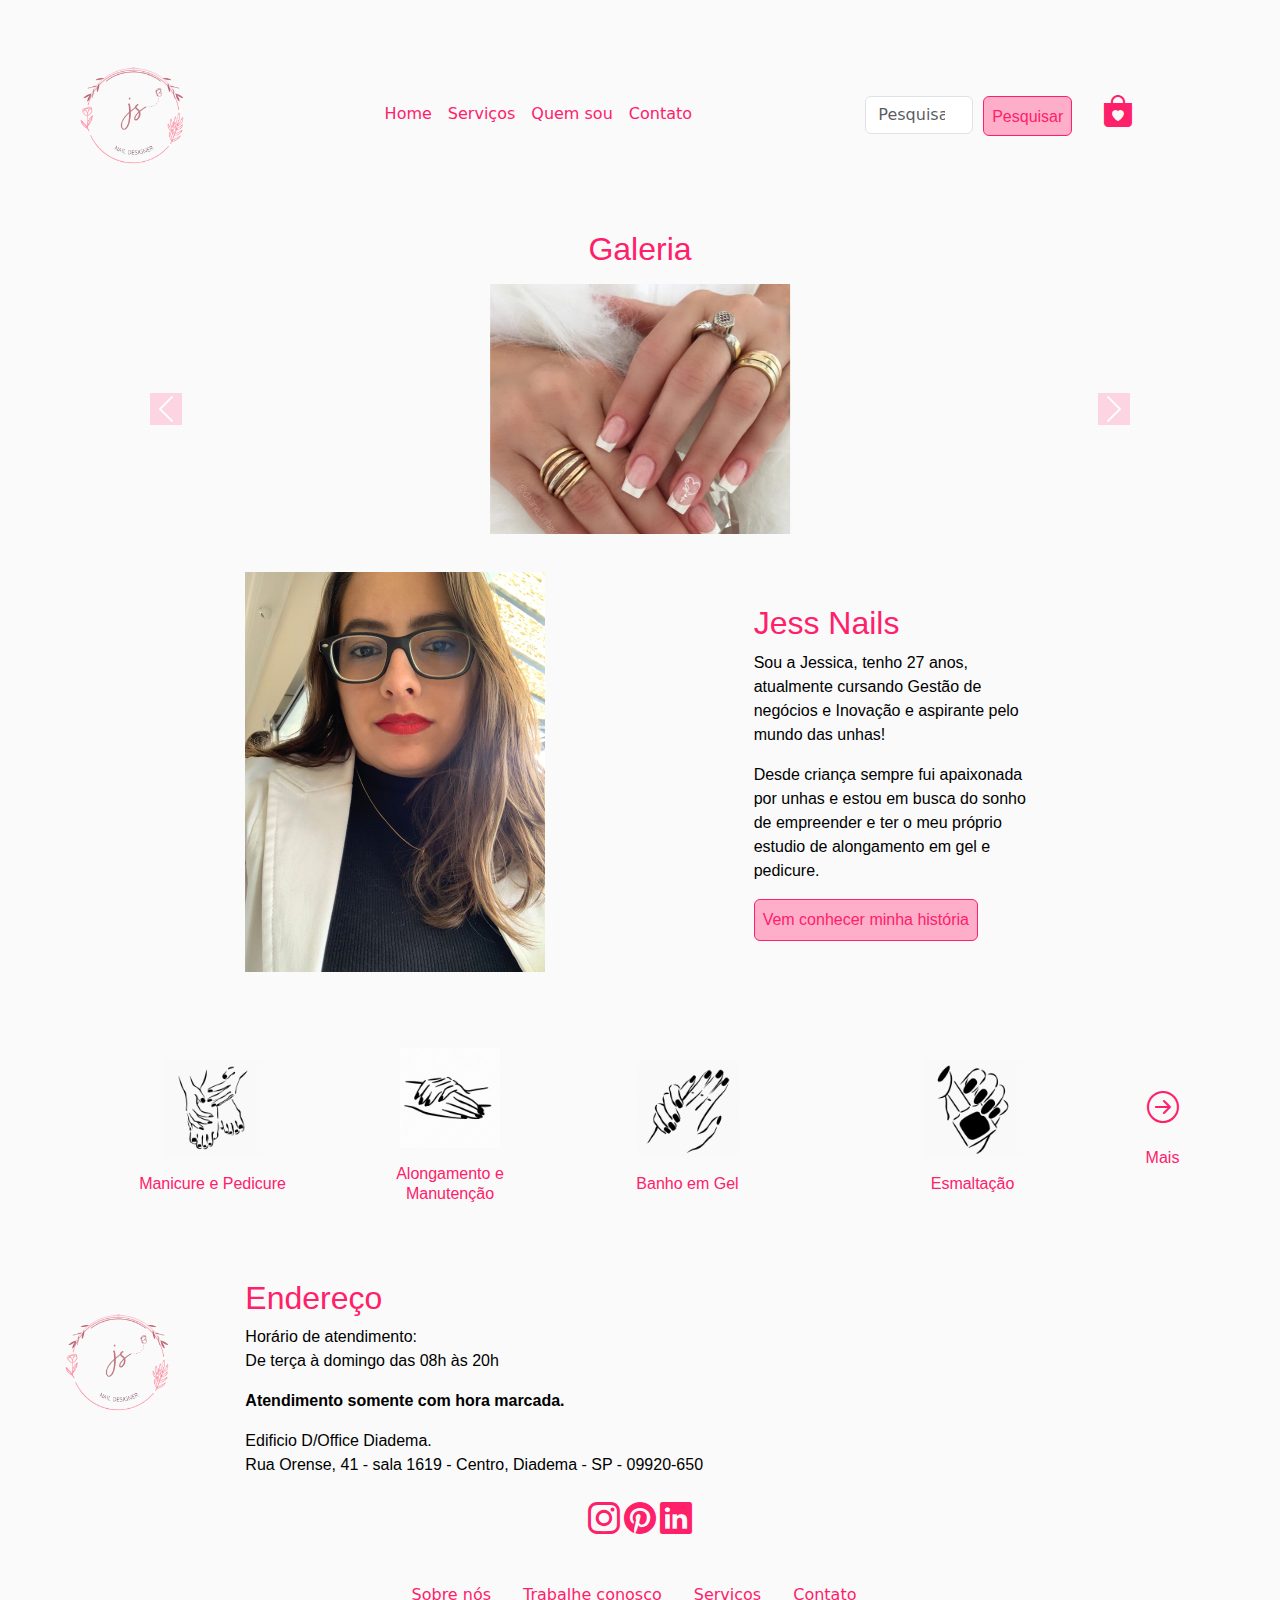
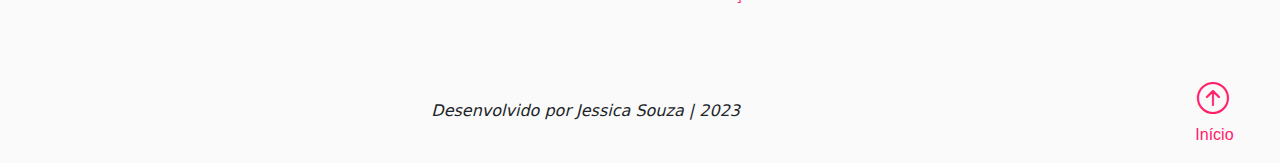
<file: index.html>
<!DOCTYPE html>
<html>

<head>
    <link rel="stylesheet" href="https://cdn.jsdelivr.net/npm/bootstrap-icons@1.11.1/font/bootstrap-icons.css">
    <link rel="shortcut icon" type="imagem/x-icon" href="imagens do projeto/favicon.ico"/>
    <title>Jess Nails</title>
    <link rel="stylesheet" type="text/css" href="css/bootstrap.min.css">
    <link rel="stylesheet" type="text/css" href="home.css">
    <script type="text/javascript" src="js/bootstrap.min.js"></script>
</head>

<body>

    <header class="topo shadow-fluid">
        <div class="container-fluid">
            <div class="row">
                <div class="col-2">
                    <img id="logo" src="imagens do projeto/Logo3.png" class="rounded mx-auto d-block" alt="Logotipo">
                </div>

                <div class="col-6 centerdiv">
                    <nav class="nav nav-underline">
                        <a class="nav-link" href="index.html">Home</a>
                        <a class="nav-link" href="products.html">Serviços</a>
                        <a class="nav-link" href="aboutme.html">Quem sou</a>
                        <a class="nav-link" href="contactforms.html">Contato</a>
                    </nav>
                </div>

                <div class="col-3 centerdiv">
                    <!--ICONE DE BOLSA DE COMPRA ESTÁ NO SITE POIS POSTERIORMENTE TERÁ LOJA DE PRODUTOS PARA COMPRA, ESTÁ ALINHADO PARA VER COMO FICARÁ NO LAYOUT DO SITE-->
                    <form class="d-flex" role="search">
                        <input class="form-control" type="search" placeholder="Pesquisar" aria-label="Search">
                        <button id="search-button" class="btn" type="submit">Pesquisar</button>
                        <i class="bi bi-bag-heart-fill"></i>
                    </form>
                </div>
            </div>
        </div>
    </header>

    <section>
        <p class="h4 text-center">Galeria</p>
        <div class="container mt-3">
            
            <div id="meuslide" class="carousel slide" data-bs-ride="carousel">
                <div class="carousel-inner">
                    <div class="carousel-item active">
                        <img class="w-100" src="imagens do projeto/gal1.jpg" alt="imagem1">
                    </div>

                    <div class="carousel-item">
                        <img class="w-100" src="imagens do projeto/gal2.jpg" alt="imagem2">
                    </div>

                    <div class="carousel-item">
                        <img class="w-100" src="imagens do projeto/gal3.jpg" alt="imagem3">
                    </div>

                    <div class="carousel-item">
                        <img class="w-100" src="imagens do projeto/gal4.jpg" alt="imagem3">
                    </div>

                    <div class="carousel-item">
                        <img class="w-100" src="imagens do projeto/gal5.jpg" alt="imagem3">
                    </div>

                    <div class="carousel-item">
                        <img class="w-100" src="imagens do projeto/gal6.jpg" alt="imagem3">
                    </div>

                    <div class="carousel-item">
                        <img class="w-100" src="imagens do projeto/gal8.jpg" alt="imagem3">
                    </div>
                </div>

                <button class="carousel-control-prev" href="#meuslide" role="button" data-bs-slide="prev">
                    <span class="carousel-control-prev-icon"></span>
                </button>

                <button class="carousel-control-next" href="#meuslide" role="button" data-bs-slide="next">
                    <span class="carousel-control-next-icon"></span>
                    <span class="visually-hidden">Next</span>
                </button>
            </div>
        </div>
    </section>

    <section class="banner-topo centerdiv">
        <div class="container-fluid mt-2">
            <div class="row centerdiv">
                <div class="col-5">
                    <img src="imagens do projeto/eu.jpeg" alt="banner" style="width: 300px;">
                </div>
                <div class="col-3">
                    <h1 class="h4"> Jess Nails</h1>
                    <p class="p">Sou a Jessica, tenho 27 anos, atualmente cursando Gestão de negócios e Inovação e
                        aspirante pelo
                        mundo das unhas!</p>
                    <p class="p">Desde criança sempre fui apaixonada por unhas e estou em busca do sonho de empreender e
                        ter o meu
                        próprio estudio de alongamento em gel e pedicure. </p>
                    <a class="btn btn-success width 50px" href="aboutme.html">Vem conhecer minha história</a>
                </div>
            </div>
        </div>
    </section>

    <body>
        <section class="destaque">
            <div class="container mt-3">
                <div class="row centerdiv">
                    <div class="col-3 text-center">
                        <img src="imagens do projeto/manicurepedicure.png" href="products.html" class="d-block mx-auto"
                            alt="Destaque1" style="width: 100px" ;>
                        <h4 class="cor-do-destaque mt-3">Manicure e Pedicure</h4>
                    </div>
                    <div class="col-2 text-center">
                        <img src="imagens do projeto/manicure.jpg" href="products.html" class="d-block mx-auto"
                            alt="Destaque2" style="width: 100px;">
                        <h4 class="cor-do-destaque mt-3">Alongamento e Manutenção</h4>
                    </div>
                    <div class="col-3 text-center">
                        <img src="imagens do projeto/bangel.png" href="products.html" class="d-block mx-auto"
                            alt="Destaque3" style="width: 100px;">
                        <h4 class="cor-do-destaque mt-3">Banho em Gel</h4>
                    </div>
                    <div class="col-3 text-center">
                        <img src="imagens do projeto/esmalte2.png" href="products.html" class="d-block mx-auto"
                            alt="Destaque4" style="width: 100px;">
                        <h4 class="cor-do-destaque mt-3">Esmaltação</h4>
                    </div>
                    <div class="col-1 text-center">
                        <a href="products.html"><i id="more-button" class="bi bi-arrow-right-circle"></i></a>
                        <h4 class="cor-do-destaque mt-3">Mais</h4>
                    </div>
                </div>
            </div>
        </section>

        <footer class="rodape">
            <div class="container-fluid">
                <div class="row">
                    <div class="col-2 mt-2">
                        <img class="mt-2" src="imagens do projeto/Logo3.png" class="d-block" alt="Logotipo"
                            style="width: 150px;">
                    </div>
                    <div class="col-6 mt-2">
                        <h4 class="h4">Endereço</h4>
                        <p class="p">Horário de atendimento:
                            </br>De terça à domingo das 08h às 20h</p>
                        <p class="p"><strong>Atendimento somente com hora marcada.</strong></p>
                        <p class="p"> Edificio D/Office Diadema.
                            </br>Rua Orense, 41 - sala 1619 - Centro, Diadema - SP - 09920-650</p>
                    </div>
                    <div class="col-4 mt-2 centerdiv">
                        <iframe
                            src="https://www.google.com/maps/embed?pb=!1m14!1m8!1m3!1d14614.883603843195!2d-46.619365!3d-23.685937!3m2!1i1024!2i768!4f13.1!3m3!1m2!1s0x94ce45c3363e736d%3A0x8097e8b9f5101768!2sCondom%C3%ADnio%20D%2FOffice!5e0!3m2!1spt-BR!2sbr!4v1696365318016!5m2!1spt-BR!2sbr"
                            width="300" height="200" style="border:0;" allowfullscreen="" loading="lazy"
                            referrerpolicy="no-referrer-when-downgrade">
                        </iframe>
                    </div>

                    <div class="col-12 centerdiv">
                        <i id="insta-icon" class="bi bi-instagram"></i>
                        <i id="pin-icon" class="bi bi-pinterest"></i>
                        <i id="in-icon" class="bi bi-linkedin"></i>
                    </div>

                    <div class="col-12 institucional">
                        <div class="row">
                            <ul class="nav centerdiv">
                                <li class="nav-link">
                                    <a class="end-link" href="aboutme.html" aria-current="page" href="#">Sobre nós</a>
                                </li>
                                <li class="nav-link">
                                    <a class="end-link" href="work.html" ;>Trabalhe conosco</a>
                                </li>
                                <li class="nav-link">
                                    <a class="end-link" href="products.html">Serviços</a>
                                </li>
                                <li class="nav-link">
                                    <a class="end-link" href="contactforms.html" aria-disabled="true">Contato</a>
                                </li>
                            </ul>
                        </div>
                    </div>
        </footer>

        <div class="row">
            <div class="col-11 centerdiv">
                <p><i>Desenvolvido por Jessica Souza | 2023</i></p>
            </div>
            <div class="col-1">
                <div>
                    <i id="btn-top" class="bi bi-arrow-up-circle"></i>
                    <p class="p" style="color: #ff206a" ;>Início</p>
                </div>
            </div>
        </div>

        <script>
            const btn = document.getElementById("btn-top");
            btn.addEventListener("click", function () {
                window.scrollTo({
                    top: 0, behavior: "smooth"

                })
            })

            const instaIcon = document.getElementById("insta-icon");
            instaIcon.addEventListener("click", function () {
                window.open("https://instagram.com/srss.jess?igshid=OGQ5ZDc2ODk2ZA==")

            })


             const pinIcon = document.getElementById("pin-icon");
            pinIcon.addEventListener("click", function () {
                window.open("https://pin.it/5BH2lYU")

            })


            const inIcon= document.getElementById("in-icon");
            inIcon.addEventListener("click", function () {
                window.open("https://www.linkedin.com/in/jessica-soares")
            })
        </script>
    </body>

</html>
</file>
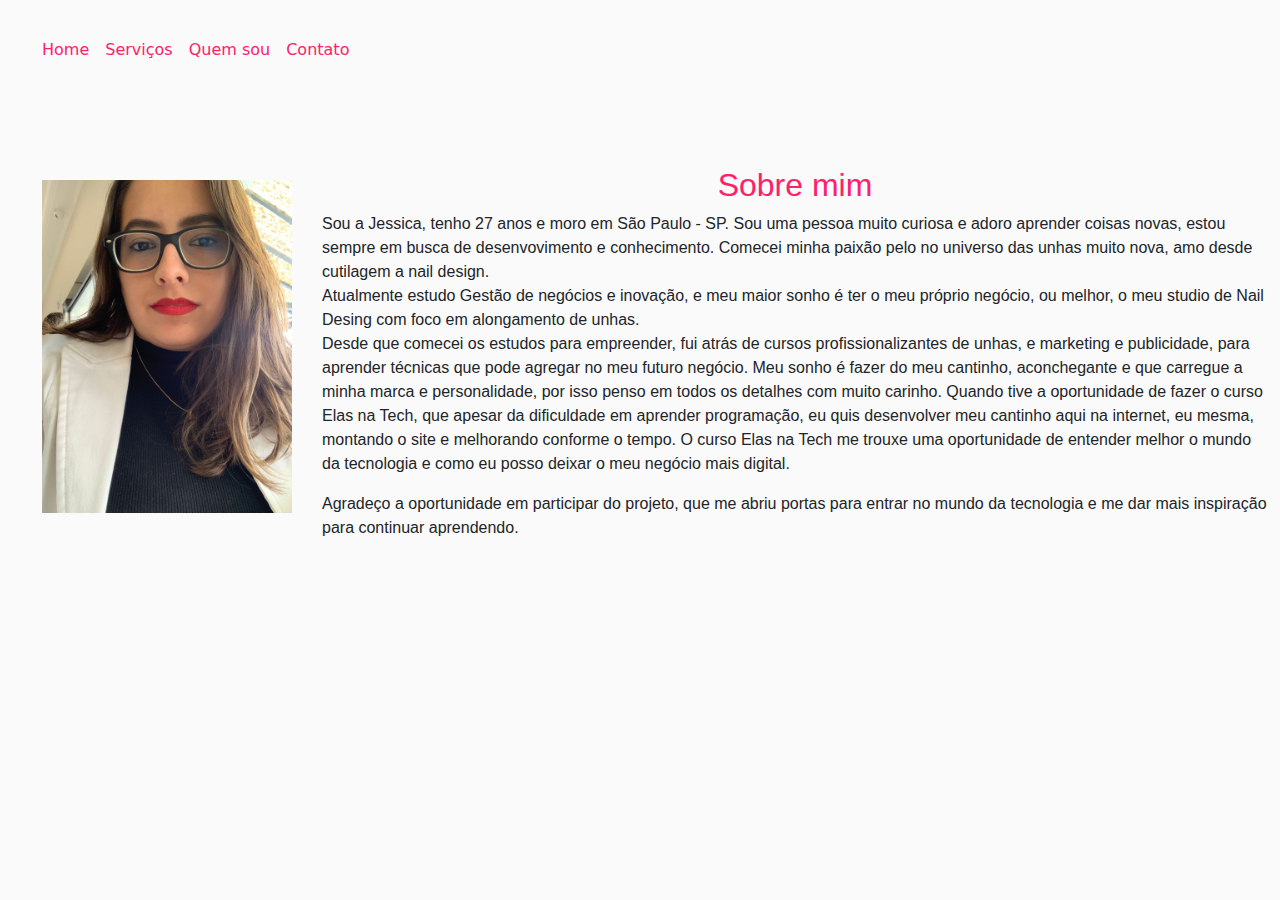
<file: aboutme.html>
<!DOCTYPE html>

<head>
    <title>Sobre mim</title>
    <link rel="stylesheet" type="text/css" href="css/bootstrap.min.css">
    <link rel="stylesheet" type="text/css" href="aboutme.css">
    <script type="text/javascript" src="js/bootstrap.min.js"></script>
    <link rel="shortcut icon" type="imagem/x-icon" href="imagens do projeto/favicon.ico"/>
</head>

<body class="color">

    <header class="topo shadow-fluid">
        <div class="container-fluid">
            <div class="row">
                <div class="col-12">
                    <nav class="nav nav-underline">
                        <a class="nav-link" href="index.html">Home</a>
                        <a class="nav-link" href="products.html">Serviços</a>
                        <a class="nav-link" href="aboutme.html">Quem sou</a>
                        <a class="nav-link" href="contactforms.html">Contato</a>
                    </nav>
                </div>
            </div>
        </div>
    </header>

    <section>
        <div class="container-fluid">
            <div class="row">
                <div class="col-12 mb-5 mt-5">
                    <img src="imagens do projeto/eu.jpeg" alt="Logotipo" style="width: 250px; float: left; margin: 30px"
                        ;>
                    <p class="h4 mt-3">Sobre mim</p>
                    <p class="p mt-2">Sou a Jessica, tenho 27 anos e moro em São Paulo - SP. Sou uma pessoa muito
                        curiosa e adoro aprender coisas novas, estou sempre em busca de desenvovimento e conhecimento.
                        Comecei minha paixão pelo no universo das unhas muito nova, amo desde cutilagem a nail design.
                        <br>Atualmente estudo Gestão de negócios e inovação, e meu maior sonho é ter o meu próprio
                        negócio, ou melhor, o meu studio de Nail Desing com foco em alongamento de unhas.
                        </br>Desde que comecei os estudos para empreender, fui atrás de cursos profissionalizantes de
                        unhas, e marketing e publicidade, para aprender técnicas que pode agregar no meu futuro negócio.
                        Meu sonho é fazer do meu cantinho, aconchegante e que carregue a minha marca e personalidade,
                        por isso penso em todos os detalhes com muito carinho. Quando tive a oportunidade de fazer o
                        curso Elas na Tech, que apesar da dificuldade em aprender programação, eu quis desenvolver meu
                        cantinho aqui na internet, eu mesma, montando o site e melhorando conforme o tempo. O curso Elas
                        na Tech me trouxe uma oportunidade de entender melhor o mundo da tecnologia e como eu posso
                        deixar o meu negócio mais digital.
                    </p>
                    <p class="p">Agradeço a oportunidade em participar do projeto, que me abriu portas para entrar no
                        mundo da tecnologia e me dar mais inspiração para continuar aprendendo.</p>
                    </p>
                </div>
            </div>
        </div>
        </div>
    </section>
</body>

</html>
</file>
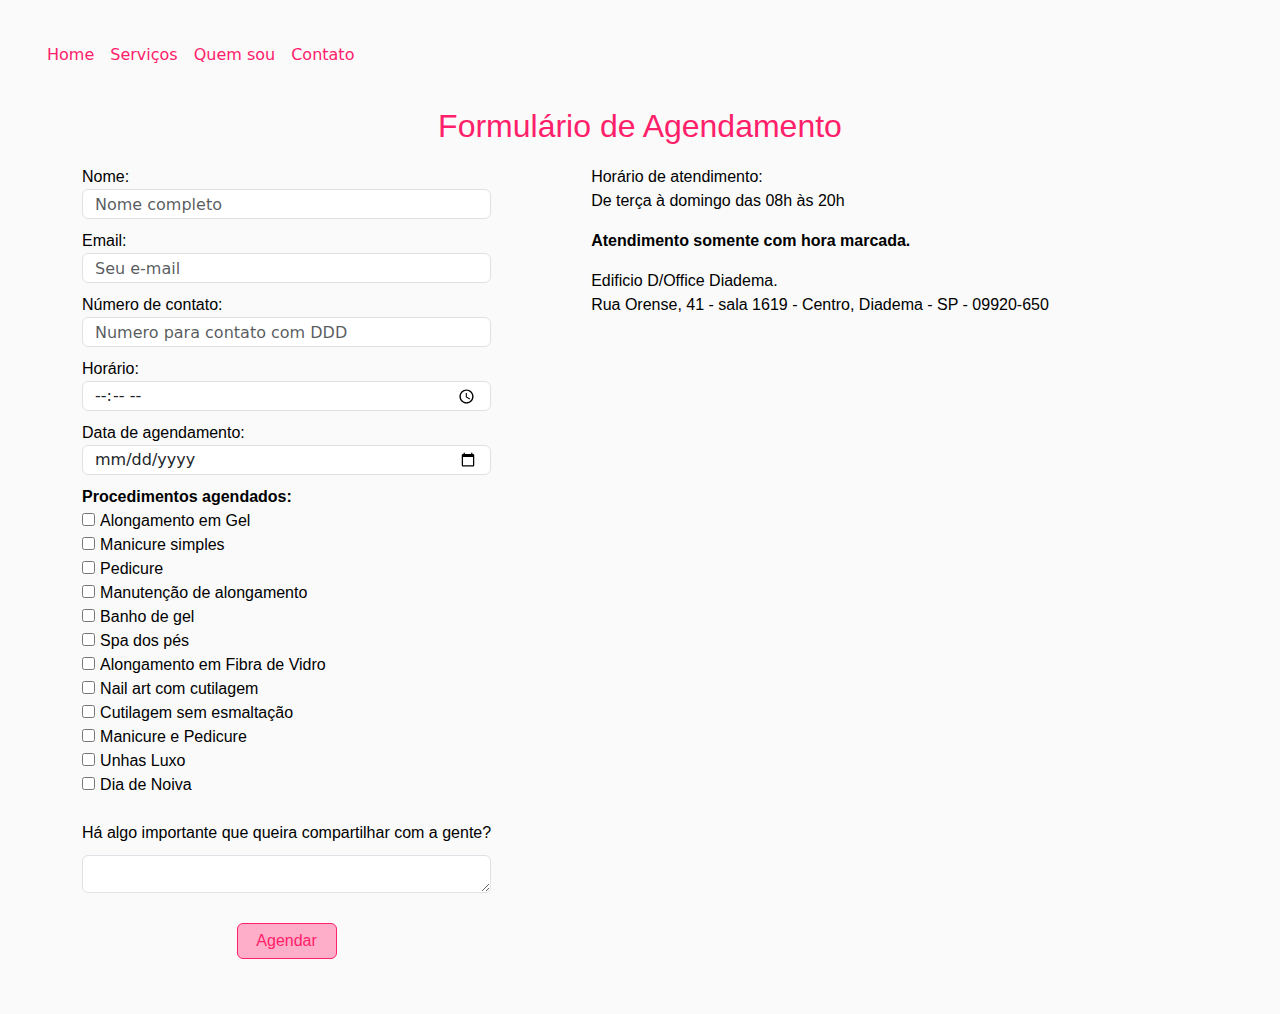
<file: contactforms.html>
<!DOCTYPE html>

<head>
    <title>Contato</title>
    <link rel="stylesheet" type="text/css" href="css/bootstrap.min.css">
    <link rel="shortcut icon" type="imagem/x-icon" href="imagens do projeto/favicon.ico"/>
    <link rel="stylesheet" type="text/css" href="formulario.css">
    <script type="text/javascript" src="js/bootstrap.min.js"></script>
</head>

<body>
    <header class="topo shadow-fluid">
        <div class="container-fluid">
            <div class="row">
                <div class="col-12">
                    <nav class="nav nav-underline">
                        <a class="nav-link" href="index.html">Home</a>
                        <a class="nav-link" href="products.html">Serviços</a>
                        <a class="nav-link" href="aboutme.html">Quem sou</a>
                        <a class="nav-link" href="contactforms.html">Contato</a>
                    </nav>
                </div>
            </div>
        </div>
    </header>

    <div class="centerdiv pad">
        <p class="h4">Formulário de Agendamento</p>
    </div>

    <div class="container">
        <div class="row">
            <div class="col">
                <form>
                    <div>
                        <label for="input-name" class="p">Nome:</label>
                        <input id="input-name" class="form-control" placeholder="Nome completo" type=" text"
                            name="nome">
                    </div>
                    <div>
                        <label for="input-email" class="p">Email:</label>
                        <input id="input-email" class="form-control" placeholder="Seu e-mail" type="email" name="email">
                    </div>
                    <div>
                        <label for="input-tel" class="p">Número de contato:</label>
                        <input id="input-tel" class="form-control" placeholder="Numero para contato com DDD" type="tel"
                            name="numero">
                    </div>
                    <div>
                        <label for="input-time" class="p">Horário:</label>
                        <input id="input-time" class="form-control" type="time" name="horário">
                    </div>
                    <div>
                        <label for="input-date" class="p">Data de agendamento:</label>
                        <input id="input-date" class="form-control" type="date" name="data">
                    </div>

                    <div>
                        <label class="p">
                            <strong>
                                Procedimentos agendados:
                            </strong>
                        </label>
                        </br>
                        <div class="form-checkbox">
                            <input id="serv1" class="form-checkbox" type="checkbox" name="Escolha">
                            <label class="p">Alongamento em Gel</label>
                        </div>
                        <div class="form-checkbox">
                            <input id="serv2" class="form-checkbox" type="checkbox" name="Escolha1">
                            <label class="p">Manicure simples</label>
                        </div>
                        <div class="form-checkbox">
                            <input id="serv3" class="form-checkbox" type="checkbox" name="Escolha2">
                            <label class="p">Pedicure</label>
                        </div>
                        <div class="form-checkbox">
                            <input id="serv4" class="form-checkbox" type="checkbox" name="Escolha3">
                            <label class="p">Manutenção de alongamento</label>
                        </div>
                        <div class="form-checkbox">
                            <input id="serv5" class="form-checkbox" type="checkbox" name="Escolha4">
                            <label class="p">Banho de gel</label>
                        </div>
                        <div class="form-checkbox">
                            <input id="serv6" class="form-checkbox" type="checkbox" name="Escolha5">
                            <label class="p">Spa dos pés</label>
                        </div>
                        <div class="form-checkbox">
                            <input id="serv7" class="form-checkbox" type="checkbox" name="Escolha6">
                            <label class="p">Alongamento em Fibra de Vidro</label>
                        </div>
                        <div class="form-checkbox">
                            <input id="serv8" class="form-checkbox" type="checkbox" name="Escolha7">
                            <label class="p">Nail art com cutilagem</label>
                        </div>
                        <div class="form-checkbox">
                            <input id="serv9" class="form-checkbox" type="checkbox" name="Escolha8">
                            <label class="p">Cutilagem sem esmaltação</label>
                        </div>
                        <div class="form-checkbox">
                            <input id="ser10" class="form-checkbox" type="checkbox" name="Escolha9">
                            <label class="p">Manicure e Pedicure</label>
                        </div>
                        <div class="form-checkbox">
                            <input id="serv11" class="form-checkbox" type="checkbox" name="Escolha10">
                            <label class="p">Unhas Luxo</label>
                        </div>
                        <div class="form-checkbox">
                            <input id="serv12" class="form-checkbox" type="checkbox" name="Escolha11">
                            <label class="p">Dia de Noiva</label>
                        </div>
                        </br>
                        <div>
                            <label for="input-mensagem" class="p">
                                Há algo importante que queira compartilhar com a gente?
                            </label>
                            <textarea id="input-mensagem" class="form-control" name="mensagem" rows="5"></textarea>
                        </div>
                        <div class="centerdiv" style="padding: 20px 40px;">
                            <button type="submit" class="btn">Agendar</button>
                        </div>
                </form>
            </div>

            <div class="col">
                <p class="p">
                    Horário de atendimento:
                    </br>
                    De terça à domingo das 08h às 20h
                </p>
                <p class="p">
                    <strong>
                        Atendimento somente com hora marcada.
                    </strong>
                </p>
                <p class="p">
                    Edificio D/Office Diadema.
                    </br>
                    Rua Orense, 41 - sala 1619 - Centro, Diadema - SP - 09920-650
                </p>

                <p>
                    <iframe
                        src="https://www.google.com/maps/embed?pb=!1m14!1m8!1m3!1d14614.883603843195!2d-46.619365!3d-23.685937!3m2!1i1024!2i768!4f13.1!3m3!1m2!1s0x94ce45c3363e736d%3A0x8097e8b9f5101768!2sCondom%C3%ADnio%20D%2FOffice!5e0!3m2!1spt-BR!2sbr!4v1696365318016!5m2!1spt-BR!2sbr"
                        width="300" height="200" style="border:0;" allowfullscreen="" loading="lazy"
                        referrerpolicy="no-referrer-when-downgrade">
                    </iframe>
                </p>
            </div>
        </div>
    </div>
</body>

</html>
</file>
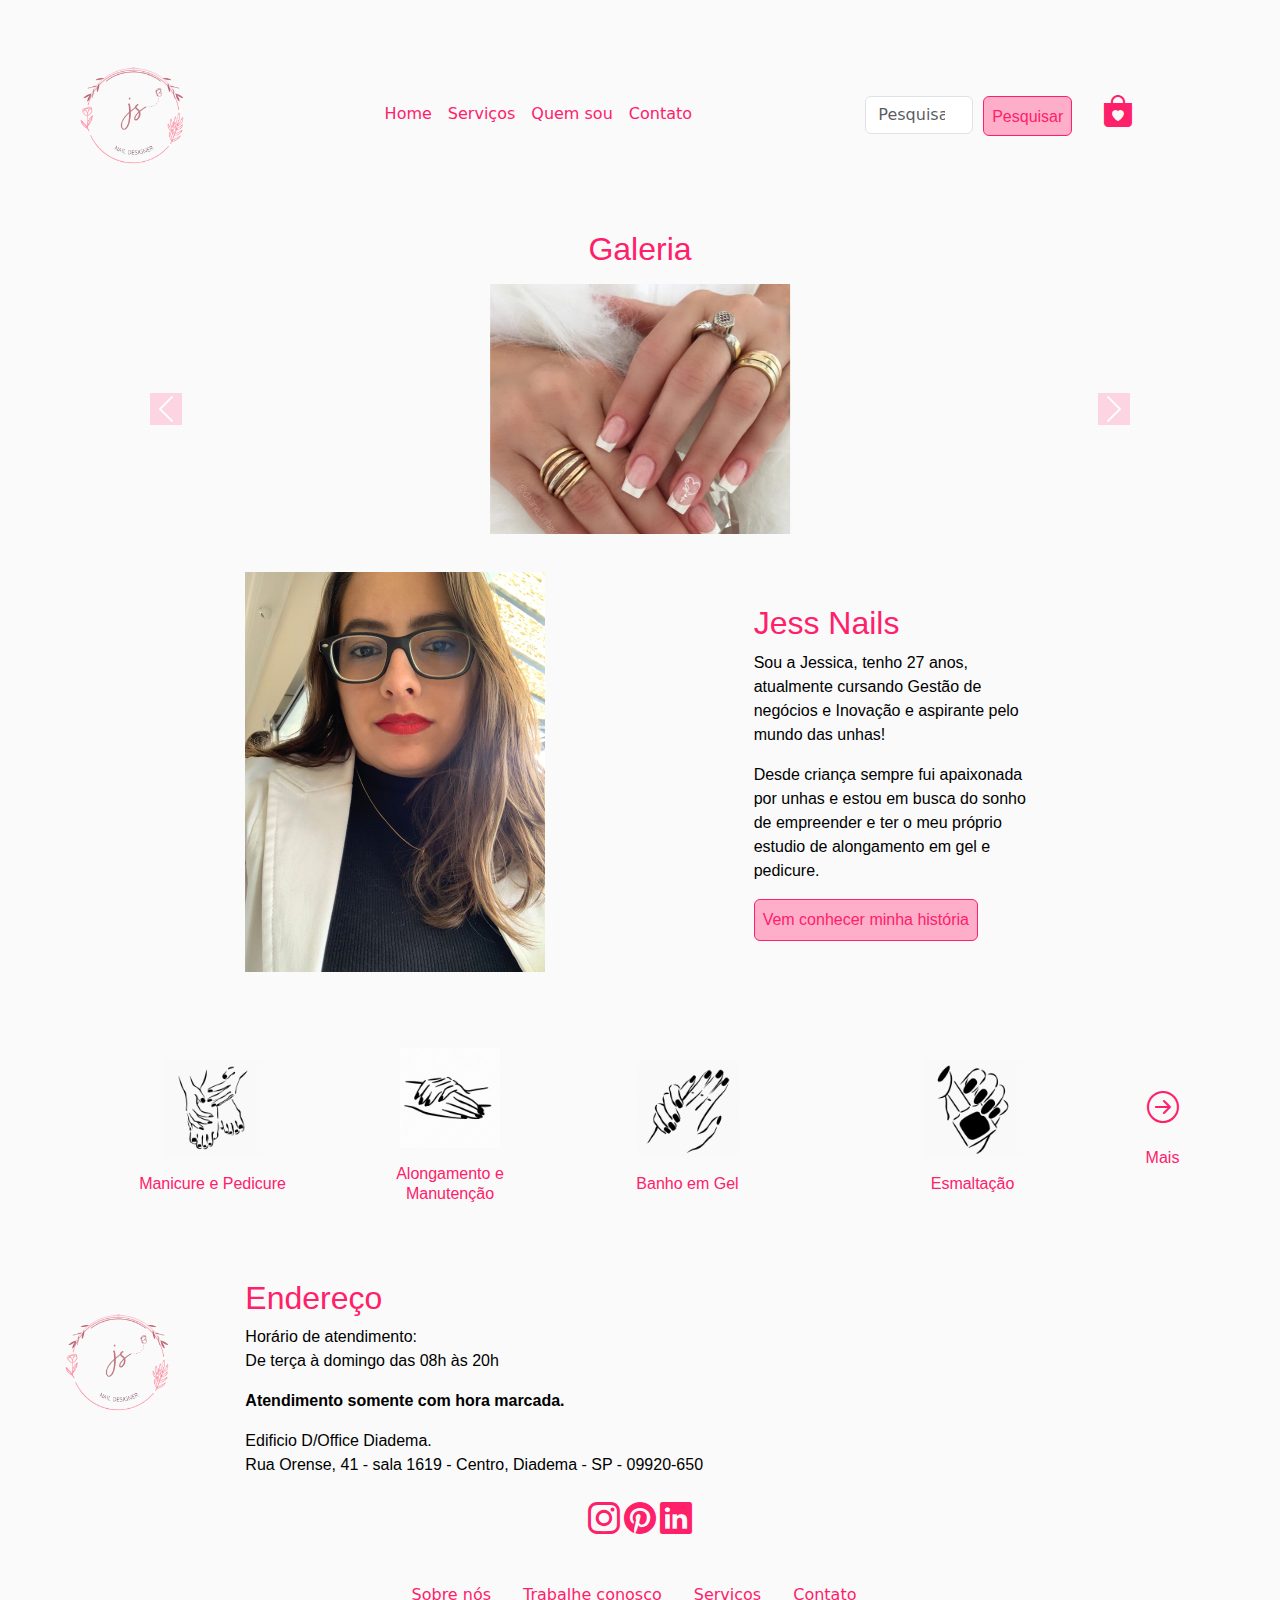
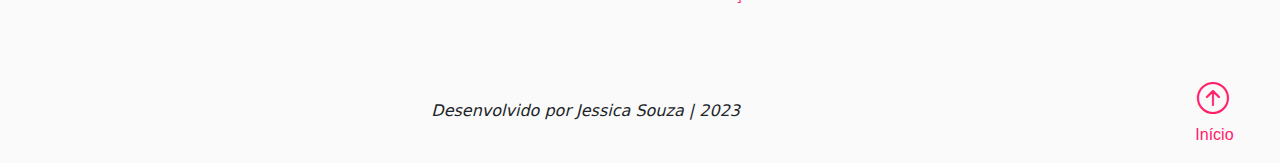
<file: home.html>
<!DOCTYPE html>
<html>

<head>
    <link rel="stylesheet" href="https://cdn.jsdelivr.net/npm/bootstrap-icons@1.11.1/font/bootstrap-icons.css">
    <link rel="shortcut icon" type="imagem/x-icon" href="imagens do projeto/favicon.ico"/>
    <title>Jess Nails</title>
    <link rel="stylesheet" type="text/css" href="css/bootstrap.min.css">
    <link rel="stylesheet" type="text/css" href="home.css">
    <script type="text/javascript" src="js/bootstrap.min.js"></script>
</head>

<body>

    <header class="topo shadow-fluid">
        <div class="container-fluid">
            <div class="row">
                <div class="col-2">
                    <img id="logo" src="imagens do projeto/Logo3.png" class="rounded mx-auto d-block" alt="Logotipo">
                </div>

                <div class="col-6 centerdiv">
                    <nav class="nav nav-underline">
                        <a class="nav-link" href="home.html">Home</a>
                        <a class="nav-link" href="products.html">Serviços</a>
                        <a class="nav-link" href="aboutme.html">Quem sou</a>
                        <a class="nav-link" href="contactforms.html">Contato</a>
                    </nav>
                </div>

                <div class="col-3 centerdiv">
                    <!--ICONE DE BOLSA DE COMPRA ESTÁ NO SITE POIS POSTERIORMENTE TERÁ LOJA DE PRODUTOS PARA COMPRA, ESTÁ ALINHADO PARA VER COMO FICARÁ NO LAYOUT DO SITE-->
                    <form class="d-flex" role="search">
                        <input class="form-control" type="search" placeholder="Pesquisar" aria-label="Search">
                        <button id="search-button" class="btn" type="submit">Pesquisar</button>
                        <i class="bi bi-bag-heart-fill"></i>
                    </form>
                </div>
            </div>
        </div>
    </header>

    <section>
        <p class="h4 text-center">Galeria</p>
        <div class="container mt-3">
            
            <div id="meuslide" class="carousel slide" data-bs-ride="carousel">
                <div class="carousel-inner">
                    <div class="carousel-item active">
                        <img class="w-100" src="imagens do projeto/gal1.jpg" alt="imagem1">
                    </div>

                    <div class="carousel-item">
                        <img class="w-100" src="imagens do projeto/gal2.jpg" alt="imagem2">
                    </div>

                    <div class="carousel-item">
                        <img class="w-100" src="imagens do projeto/gal3.jpg" alt="imagem3">
                    </div>

                    <div class="carousel-item">
                        <img class="w-100" src="imagens do projeto/gal4.jpg" alt="imagem3">
                    </div>

                    <div class="carousel-item">
                        <img class="w-100" src="imagens do projeto/gal5.jpg" alt="imagem3">
                    </div>

                    <div class="carousel-item">
                        <img class="w-100" src="imagens do projeto/gal6.jpg" alt="imagem3">
                    </div>

                    <div class="carousel-item">
                        <img class="w-100" src="imagens do projeto/gal8.jpg" alt="imagem3">
                    </div>
                </div>

                <button class="carousel-control-prev" href="#meuslide" role="button" data-bs-slide="prev">
                    <span class="carousel-control-prev-icon"></span>
                </button>

                <button class="carousel-control-next" href="#meuslide" role="button" data-bs-slide="next">
                    <span class="carousel-control-next-icon"></span>
                    <span class="visually-hidden">Next</span>
                </button>
            </div>
        </div>
    </section>

    <section class="banner-topo centerdiv">
        <div class="container-fluid mt-2">
            <div class="row centerdiv">
                <div class="col-5">
                    <img src="imagens do projeto/eu.jpeg" alt="banner" style="width: 300px;">
                </div>
                <div class="col-3">
                    <h1 class="h4"> Jess Nails</h1>
                    <p class="p">Sou a Jessica, tenho 27 anos, atualmente cursando Gestão de negócios e Inovação e
                        aspirante pelo
                        mundo das unhas!</p>
                    <p class="p">Desde criança sempre fui apaixonada por unhas e estou em busca do sonho de empreender e
                        ter o meu
                        próprio estudio de alongamento em gel e pedicure. </p>
                    <a class="btn btn-success width 50px" href="aboutme.html">Vem conhecer minha história</a>
                </div>
            </div>
        </div>
    </section>

    <body>
        <section class="destaque">
            <div class="container mt-3">
                <div class="row centerdiv">
                    <div class="col-3 text-center">
                        <img src="imagens do projeto/manicurepedicure.png" href="products.html" class="d-block mx-auto"
                            alt="Destaque1" style="width: 100px" ;>
                        <h4 class="cor-do-destaque mt-3">Manicure e Pedicure</h4>
                    </div>
                    <div class="col-2 text-center">
                        <img src="imagens do projeto/manicure.jpg" href="products.html" class="d-block mx-auto"
                            alt="Destaque2" style="width: 100px;">
                        <h4 class="cor-do-destaque mt-3">Alongamento e Manutenção</h4>
                    </div>
                    <div class="col-3 text-center">
                        <img src="imagens do projeto/bangel.png" href="products.html" class="d-block mx-auto"
                            alt="Destaque3" style="width: 100px;">
                        <h4 class="cor-do-destaque mt-3">Banho em Gel</h4>
                    </div>
                    <div class="col-3 text-center">
                        <img src="imagens do projeto/esmalte2.png" href="products.html" class="d-block mx-auto"
                            alt="Destaque4" style="width: 100px;">
                        <h4 class="cor-do-destaque mt-3">Esmaltação</h4>
                    </div>
                    <div class="col-1 text-center">
                        <a href="products.html"><i id="more-button" class="bi bi-arrow-right-circle"></i></a>
                        <h4 class="cor-do-destaque mt-3">Mais</h4>
                    </div>
                </div>
            </div>
        </section>

        <footer class="rodape">
            <div class="container-fluid">
                <div class="row">
                    <div class="col-2 mt-2">
                        <img class="mt-2" src="imagens do projeto/Logo3.png" class="d-block" alt="Logotipo"
                            style="width: 150px;">
                    </div>
                    <div class="col-6 mt-2">
                        <h4 class="h4">Endereço</h4>
                        <p class="p">Horário de atendimento:
                            </br>De terça à domingo das 08h às 20h</p>
                        <p class="p"><strong>Atendimento somente com hora marcada.</strong></p>
                        <p class="p"> Edificio D/Office Diadema.
                            </br>Rua Orense, 41 - sala 1619 - Centro, Diadema - SP - 09920-650</p>
                    </div>
                    <div class="col-4 mt-2 centerdiv">
                        <iframe
                            src="https://www.google.com/maps/embed?pb=!1m14!1m8!1m3!1d14614.883603843195!2d-46.619365!3d-23.685937!3m2!1i1024!2i768!4f13.1!3m3!1m2!1s0x94ce45c3363e736d%3A0x8097e8b9f5101768!2sCondom%C3%ADnio%20D%2FOffice!5e0!3m2!1spt-BR!2sbr!4v1696365318016!5m2!1spt-BR!2sbr"
                            width="300" height="200" style="border:0;" allowfullscreen="" loading="lazy"
                            referrerpolicy="no-referrer-when-downgrade">
                        </iframe>
                    </div>

                    <div class="col-12 centerdiv">
                        <i id="insta-icon" class="bi bi-instagram"></i>
                        <i id="pin-icon" class="bi bi-pinterest"></i>
                        <i id="in-icon" class="bi bi-linkedin"></i>
                    </div>

                    <div class="col-12 institucional">
                        <div class="row">
                            <ul class="nav centerdiv">
                                <li class="nav-link">
                                    <a class="end-link" href="aboutme.html" aria-current="page" href="#">Sobre nós</a>
                                </li>
                                <li class="nav-link">
                                    <a class="end-link" href="work.html" ;>Trabalhe conosco</a>
                                </li>
                                <li class="nav-link">
                                    <a class="end-link" href="products.html">Serviços</a>
                                </li>
                                <li class="nav-link">
                                    <a class="end-link" href="contactforms.html" aria-disabled="true">Contato</a>
                                </li>
                            </ul>
                        </div>
                    </div>
        </footer>

        <div class="row">
            <div class="col-11 centerdiv">
                <p><i>Desenvolvido por Jessica Souza | 2023</i></p>
            </div>
            <div class="col-1">
                <div>
                    <i id="btn-top" class="bi bi-arrow-up-circle"></i>
                    <p class="p" style="color: #ff206a" ;>Início</p>
                </div>
            </div>
        </div>

        <script>
            const btn = document.getElementById("btn-top");
            btn.addEventListener("click", function () {
                window.scrollTo({
                    top: 0, behavior: "smooth"

                })
            })

            const instaIcon = document.getElementById("insta-icon");
            instaIcon.addEventListener("click", function () {
                window.open("https://instagram.com/srss.jess?igshid=OGQ5ZDc2ODk2ZA==")

            })


             const pinIcon = document.getElementById("pin-icon");
            pinIcon.addEventListener("click", function () {
                window.open("https://pin.it/5BH2lYU")

            })


            const inIcon= document.getElementById("in-icon");
            inIcon.addEventListener("click", function () {
                window.open("https://www.linkedin.com/in/jessica-soares")
            })
        </script>
    </body>

</html>
</file>
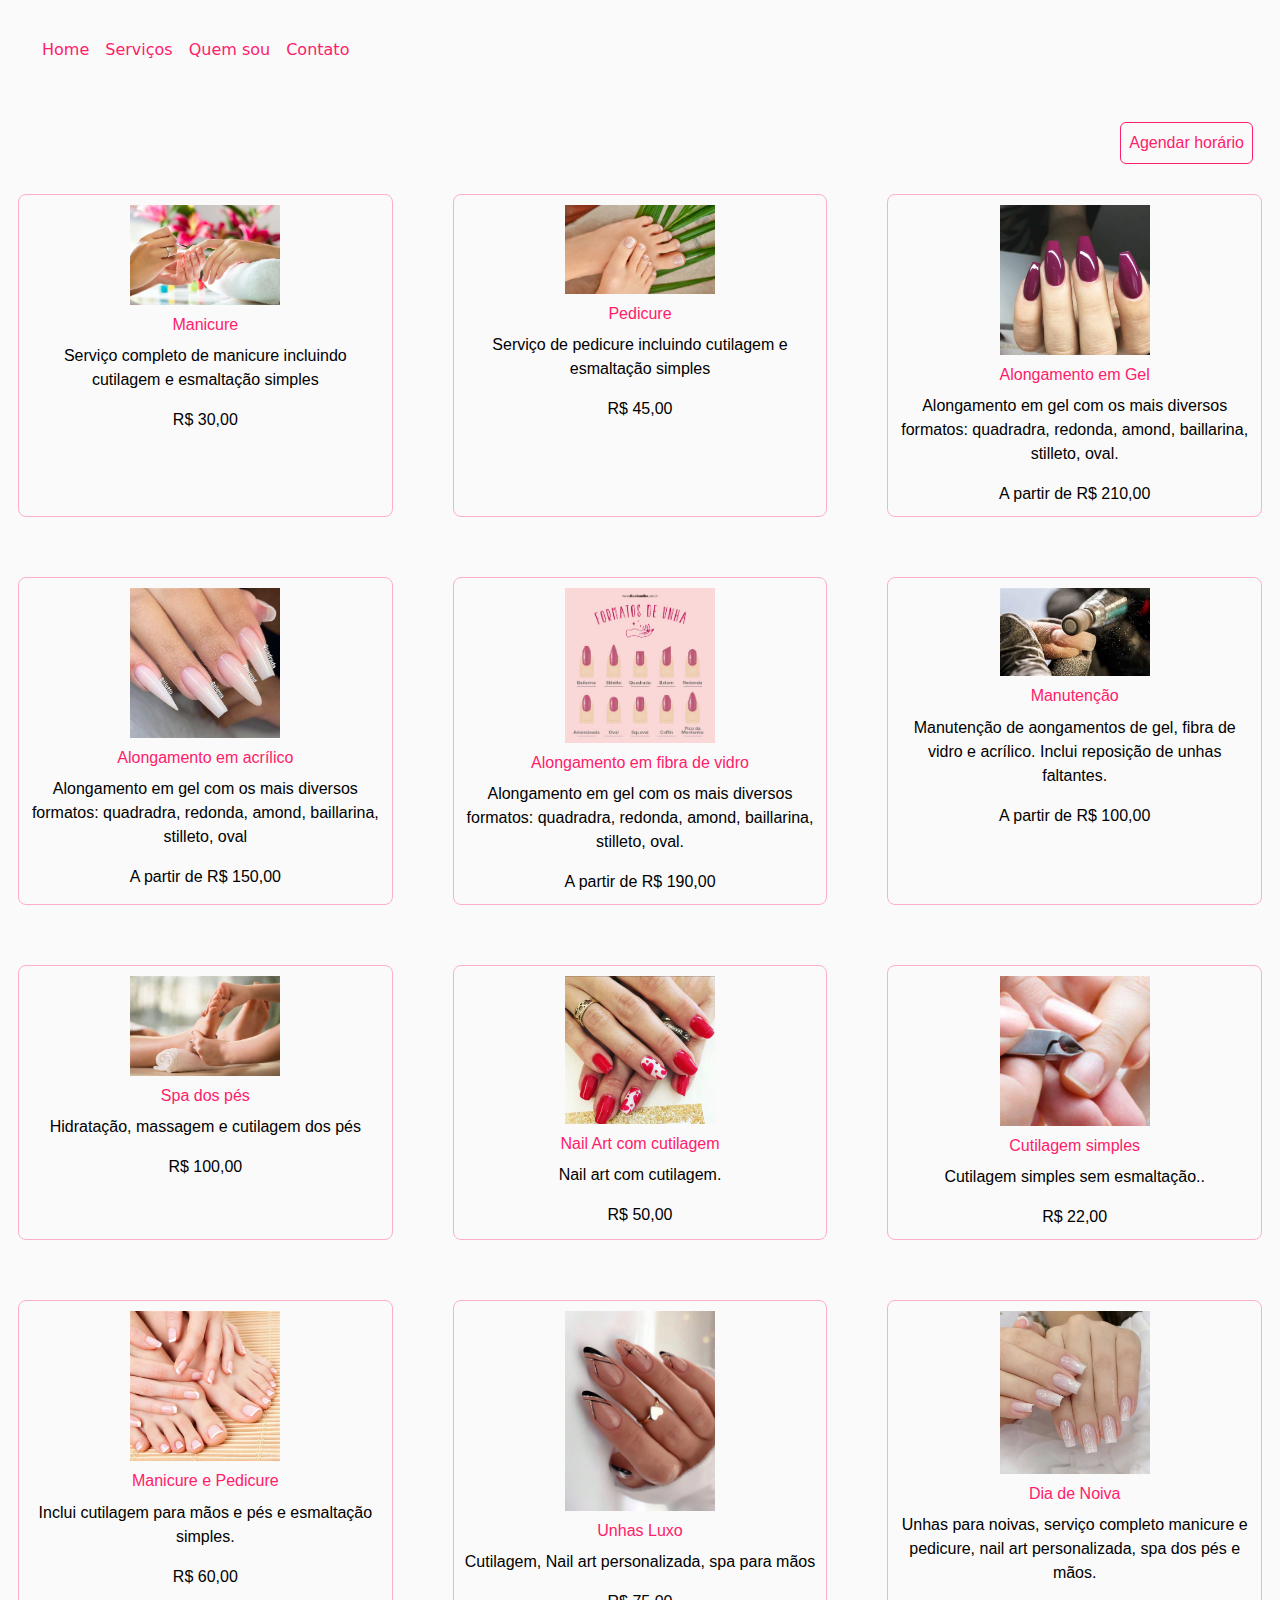
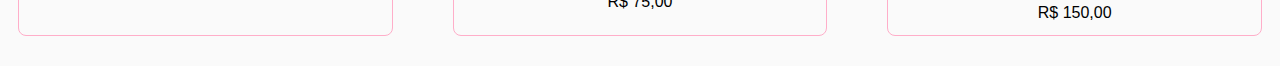
<file: products.html>
<!DOCTYPE html>

<head>
  <link rel="shortcut icon" type="imagem/x-icon" href="imagens do projeto/favicon.ico"/>
  <title>Produtos</title>
  <link rel="stylesheet" type="text/css" href="css/bootstrap.min.css">
  <link rel="stylesheet" type="text/css" href="products.css">
  <script type="text/javascript" src="js/bootstrap.min.js"></script>

</head>

<body>

  <header class="topo shadow-fluid">
    <div class="container-fluid">
      <div class="row">
        <div class="col-12">
          <nav class="nav nav-underline">
            <a class="nav-link" href="index.html">Home</a>
            <a class="nav-link" href="products.html">Serviços</a>
            <a class="nav-link" href="aboutme.html">Quem sou</a>
            <a class="nav-link" href="contactforms.html">Contato</a>
          </nav>
        </div>
      </div>
    </div>
  </header>

  <section>
    <div class="row button-container">
      <div class="col-12">
        <a href="contactforms.html" class="btn">Agendar horário</a>
      </div>
    </div>

    <div class="row">
      <div class="col card-color">
        <img src="imagens do projeto/manicurecor.jpg" class="card-img-top" alt="manicure" style="text-align: center;">
        <div class="card-body">
          <h5 class="card-title">Manicure</h5>
          <p class="card-text">Serviço completo de manicure incluindo cutilagem e esmaltação simples</p>
          <p class="card-text">R$ 30,00</p>
        </div>
      </div>

      <div class="col card-color">
        <img src="imagens do projeto/pé.jpg" class="card-img-top" alt="pedicure" style="text-align: center;">
        <div class="card-body">
          <h5 class="card-title">Pedicure</h5>
          <p class="card-text">Serviço de pedicure incluindo cutilagem e esmaltação simples</p>
          <p class="card-text">R$ 45,00</p>
        </div>
      </div>

      <div class="col card-color">
        <img src="imagens do projeto/longgel.jpg" class="card-img-top" alt="gel" style="text-align: center;">
        <div class="card-body">
          <h5 class="card-title">Alongamento em Gel</h5>
          <p class="card-text">Alongamento em gel com os mais diversos formatos: quadradra, redonda, amond,
            baillarina, stilleto, oval.</p>
          <p class="card-text">A partir de R$ 210,00 </p>
        </div>
      </div>
    </div>

    <div class="row">
      <div class="col card-color">
        <img src="imagens do projeto/longacri.jpg" class="card-img-top" alt="acrílico" style="text-align: center;">
        <div class="card-body">
          <h5 class="card-title">Alongamento em acrílico</h5>
          <p class="card-text">Alongamento em gel com os mais diversos formatos: quadradra, redonda, amond,
            baillarina, stilleto, oval</p>
          <p class="card-text">A partir de R$ 150,00</p>
        </div>
      </div>

      <div class="col card-color">
        <img src="imagens do projeto/formatos.jpg" class="card-img-top" alt="fibra" style="text-align: center;">
        <div class="card-body">
          <h5 class="card-title">Alongamento em fibra de vidro</h5>
          <p class="card-text">Alongamento em gel com os mais diversos formatos: quadradra, redonda, amond,
            baillarina, stilleto, oval.</p>
          <p class="card-text">A partir de R$ 190,00</p>
        </div>
      </div>

      <div class="col card-color">
        <img src="imagens do projeto/manut.jpg" class="card-img-top" alt="manut" style="text-align: center;">
        <div class="card-body">
          <h5 class="card-title">Manutenção</h5>
          <p class="card-text">Manutenção de aongamentos de gel, fibra de vidro e acrílico. Inclui reposição
            de unhas faltantes.</p>
          <p class="card-text">A partir de R$ 100,00</p>
        </div>
      </div>
    </div>

    <div class="row">
      <div class="col card-color">
        <img src="imagens do projeto/spapes.jpg" class="card-img-top" alt="..." style="text-align: center;">
        <div class="card-body">
          <h5 class="card-title">Spa dos pés</h5>
          <p class="card-text">Hidratação, massagem e cutilagem dos pés</p>
          <p class="card-text">R$ 100,00</p>
        </div>
      </div>

      <div class="col card-color">
        <img src="imagens do projeto/art.jpg" class="card-img-top" alt="cutilagem" style="text-align: center;">
        <div class="card-body">
          <h5 class="card-title">Nail Art com cutilagem</h5>
          <p class="card-text">Nail art com cutilagem.
          <p>
          <p class="card-text">R$ 50,00</p>
        </div>
      </div>

      <div class="col card-color">
        <img src="imagens do projeto/cutia.jpg" class="card-img-top" alt="Cutilagem" style="text-align: center;">
        <div class="card-body">
          <h5 class="card-title">Cutilagem simples</h5>
          <p class="card-text">Cutilagem simples sem esmaltação..</p>
          <p class="card-text">R$ 22,00</p>
        </div>
      </div>
    </div>


    <div class="row">
      <div class="col card-color">
        <img src="imagens do projeto/pem.jpg" class="card-img-top" alt="both" style="text-align: center;">
        <div class="card-body">
          <h5 class="card-title">Manicure e Pedicure</h5>
          <p class="card-text">Inclui cutilagem para mãos e pés e esmaltação simples.</p>
          <p class="card-text">R$ 60,00</p>
        </div>
      </div>

      <div class="col card-color">
        <img src="imagens do projeto/luxo.jpeg" class="card-img-top" alt="luxo" style="text-align: center;">
        <div class="card-body">
          <h5 class="card-title">Unhas Luxo</h5>
          <p class="card-text"> Cutilagem, Nail art personalizada, spa para mãos</p>
          <p class="card-text">R$ 75,00</p>
        </div>
      </div>

      <div class="col card-color">
        <img src="imagens do projeto/noiva.jpeg" class="card-img-top" alt="casamento" style="text-align: center;">
        <div class="card-body">
          <h5 class="card-title">Dia de Noiva</h5>
          <p class="card-text">Unhas para noivas, serviço completo manicure e pedicure, nail art
            personalizada, spa dos pés e mãos.</p>
          <p class="card-text">R$ 150,00</p>
        </div>
      </div>

    </div>
  </section>
</body>

</html>
</file>
<file: home.css>
.topo {
    padding: 30px;
    position: relative;
    background-color: #fafafa;
}

.banner-topo {
    width: 100%;
    color: #000;
    padding: 30px;
}

.cor-do-destaque {
    color: #ff206a;
    font-family: Arial, Helvetica, sans-serif;
    font-size: medium;
}

.rodape {
    color: #000;
    background-color: #fafafa;
}

.bi {
    font-size: 32px;
    color: #ff206a;
    margin: 2px;
}

.nav-link:hover,
.nav-link:focus,
.end-link,
.end-link:focus,
.nav-link {
    color: #ff206a;
}

.h4 {
    color: #ff206a;
    font-family: Arial, Helvetica, sans-serif;
    font-size: xx-large;
}

.end-link {
    text-decoration: none;
}

.carousel-item img {
    max-width: 300px;
}

.carousel-control-prev-icon,
.carousel-control-next-icon {
    background-color: #ffaec9;
}

.btn {
    background-color: #ffaec9;
    color: #ff206a;
    font-style: normal;
    font-family: Arial, Helvetica, sans-serif;
    border-color: #ff206a;
    padding: 8px;

}

#search-button {
    height: 40px;
    margin-top: 10px;

}

.btn:hover {
    background-color: #ff206a;
    color: #ffaec9;
    border-color: #ff206a;

}

.carousel-inner {
    height: 250px;
}

.carousel-img {
    left: -9999px;
    right: -9999px;
    margin: 0 auto;
    max-width: none;
    min-width: 100%;
    position: absolute;
}

.p {
    font-family: Arial, Helvetica, sans-serif;

}

.centerdiv {
    justify-content: center;
    display: flex;
    align-items: center;
}

input {
    margin: 10px;

}

.bi-bag-heart-fill {
    margin-left: 30px;

}

#logo {
    width: 150px;
    margin: 10px;
}

.carousel-item img {
    width: auto;
    margin: auto;
    display: block;

}

body {
    background-color: #fafafa;

}

.destaque,
.rodape,
.institucional {
    padding: 30px;

}

.h5 {
    color: #ff206a;
    font-family: Arial, Helvetica, sans-serif;
    font-size: medium;
}
</file>
<file: aboutme.css>
.h4 {
    color: #ff206a;
    font-family: Arial, Helvetica, sans-serif;
    font-size: xx-large;
    text-align: center;
}

.background {
color: #df5555;
}

.p {
    font-family: Arial, Helvetica, sans-serif;
}

.color{
background-color: #fafafa;
}

.centerdiv {
    justify-content: center;
    display: flex;
    align-items: center;
}

.nav-link:hover,
.nav-link:focus,
.end-link,
.end-link:focus,
.nav-link {
    color: #ff206a;
}

.topo {
    padding: 30px;
    position: relative;
    background-color: #fafafa;
}

.banner-topo {
    width: 100%;
    color: #000;
    padding: 30px;
}
</file>
<file: formulario.css>
body {
    background-color: #fafafa;
    padding: 35px;
}

.h4 {
    color: #ff206a;
    font-family: Arial, Helvetica, sans-serif;
    font-size: xx-large;
    margin-bottom: 20px;
}

.p {
    font-family: Arial, Helvetica, sans-serif;
    color: black;
}

form {
    float: left;
    margin-right: 100px;
}

.form-control {
    height: 30px;
    margin-bottom: 10px;
}

textarea {
    margin-top: 10px;
}

.btn {
    background-color: #ffaec9;
    color: #ff206a;
    font-style: normal;
    font-family: Arial, Helvetica, sans-serif;
    border-color: #ff206a;
    padding: 5px;
    width: 100px;
}

.btn:hover {
    background-color: #ff206a;
    color: #ffaec9;
    border-color: #ff206a;
}

.centerdiv {
    justify-content: center;
    display: flex;
    align-items: center;
}

.nav-link:hover,
.nav-link:focus,
.end-link,
.end-link:focus,
.nav-link {
    color: #ff206a;
}

.pad {
    margin-top: 30px;
}
</file>
<file: products.css>
.card-title {
    font-family: Arial, Helvetica, sans-serif;
    color: #ff206a;
    font-size: medium;
    padding: 10px;
}

.card-color {
    text-align: center;
    font-family: Arial, Helvetica, sans-serif;
    color: black;
    background-color: #fafafa;
    border-radius: 8px;
    border: 0.5px solid #ffaec9;
    padding: 10px;
    margin: 30px;
}

.centerdiv {
    justify-content: center;
    display: flex;
    align-items: center;
}

img {
    max-width: 150px;
}

.card-color:hover {
    background-color: #ffaec9;
}

.btn:hover {
    background-color: #ff206a;
    color: #fafafa;
    border-color: #ff206a;
}

.btn {
    background-color: none;
    color: #ff206a;
    font-style: normal;
    font-family: Arial, Helvetica, sans-serif;
    border-color: #ff206a;
    padding: 8px;
}

body {
    background-color: #fafafa;
}

.button-container {
    margin-top: 20px;
    margin-right: 15px;
    text-align: right;
}

.topo {
    padding: 30px;
    position: relative;
    background-color: #fafafa;
}

.banner-topo {
    width: 100%;
    color: #000;
    padding: 30px;
}

.cor-do-destaque {
    color: #ff206a;
    font-family: Arial, Helvetica, sans-serif;
    font-size: medium;
}

.rodape {
    color: #000;
    background-color: #fafafa;
}

.bi {
    font-size: 32px;
    color: #ff206a;
    margin: 2px;
}

.nav-link:hover,
.nav-link:focus,
.end-link,
.end-link:focus,
.nav-link {
    color: #ff206a;
}
</file>
